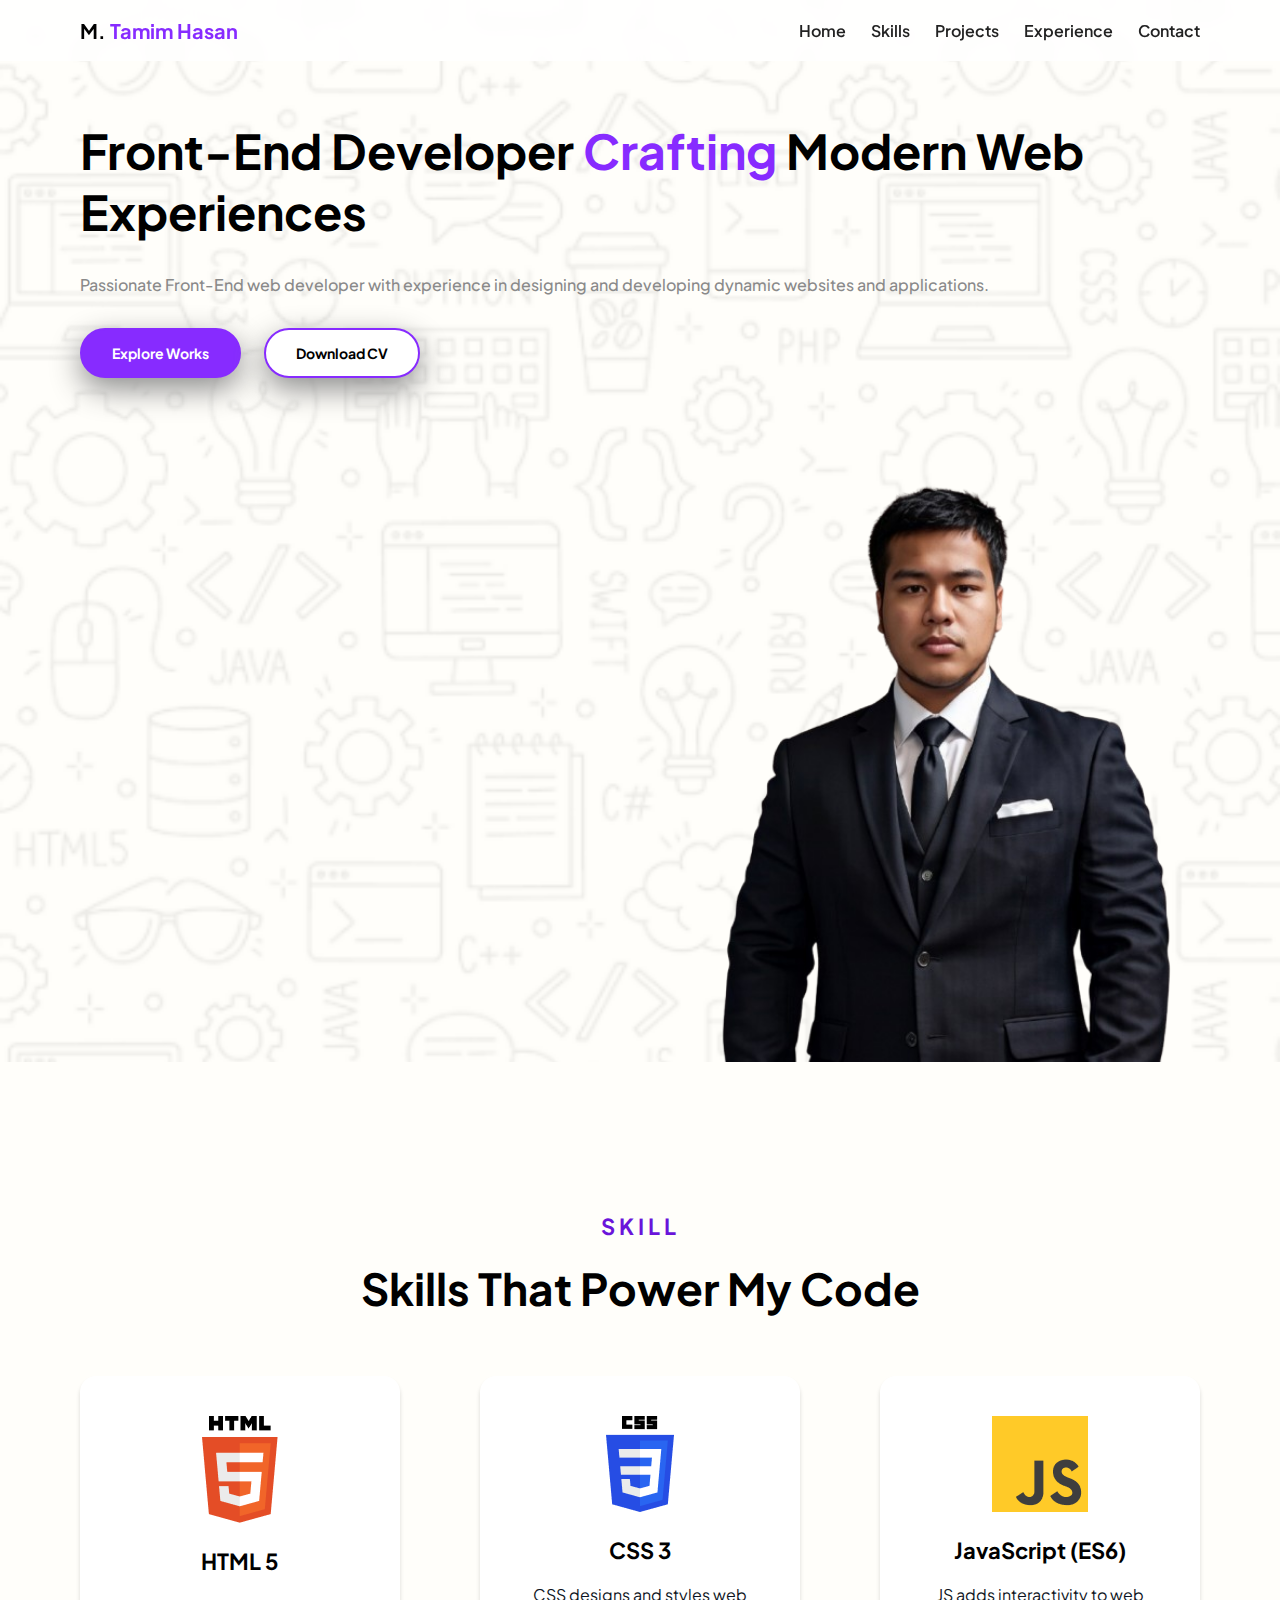
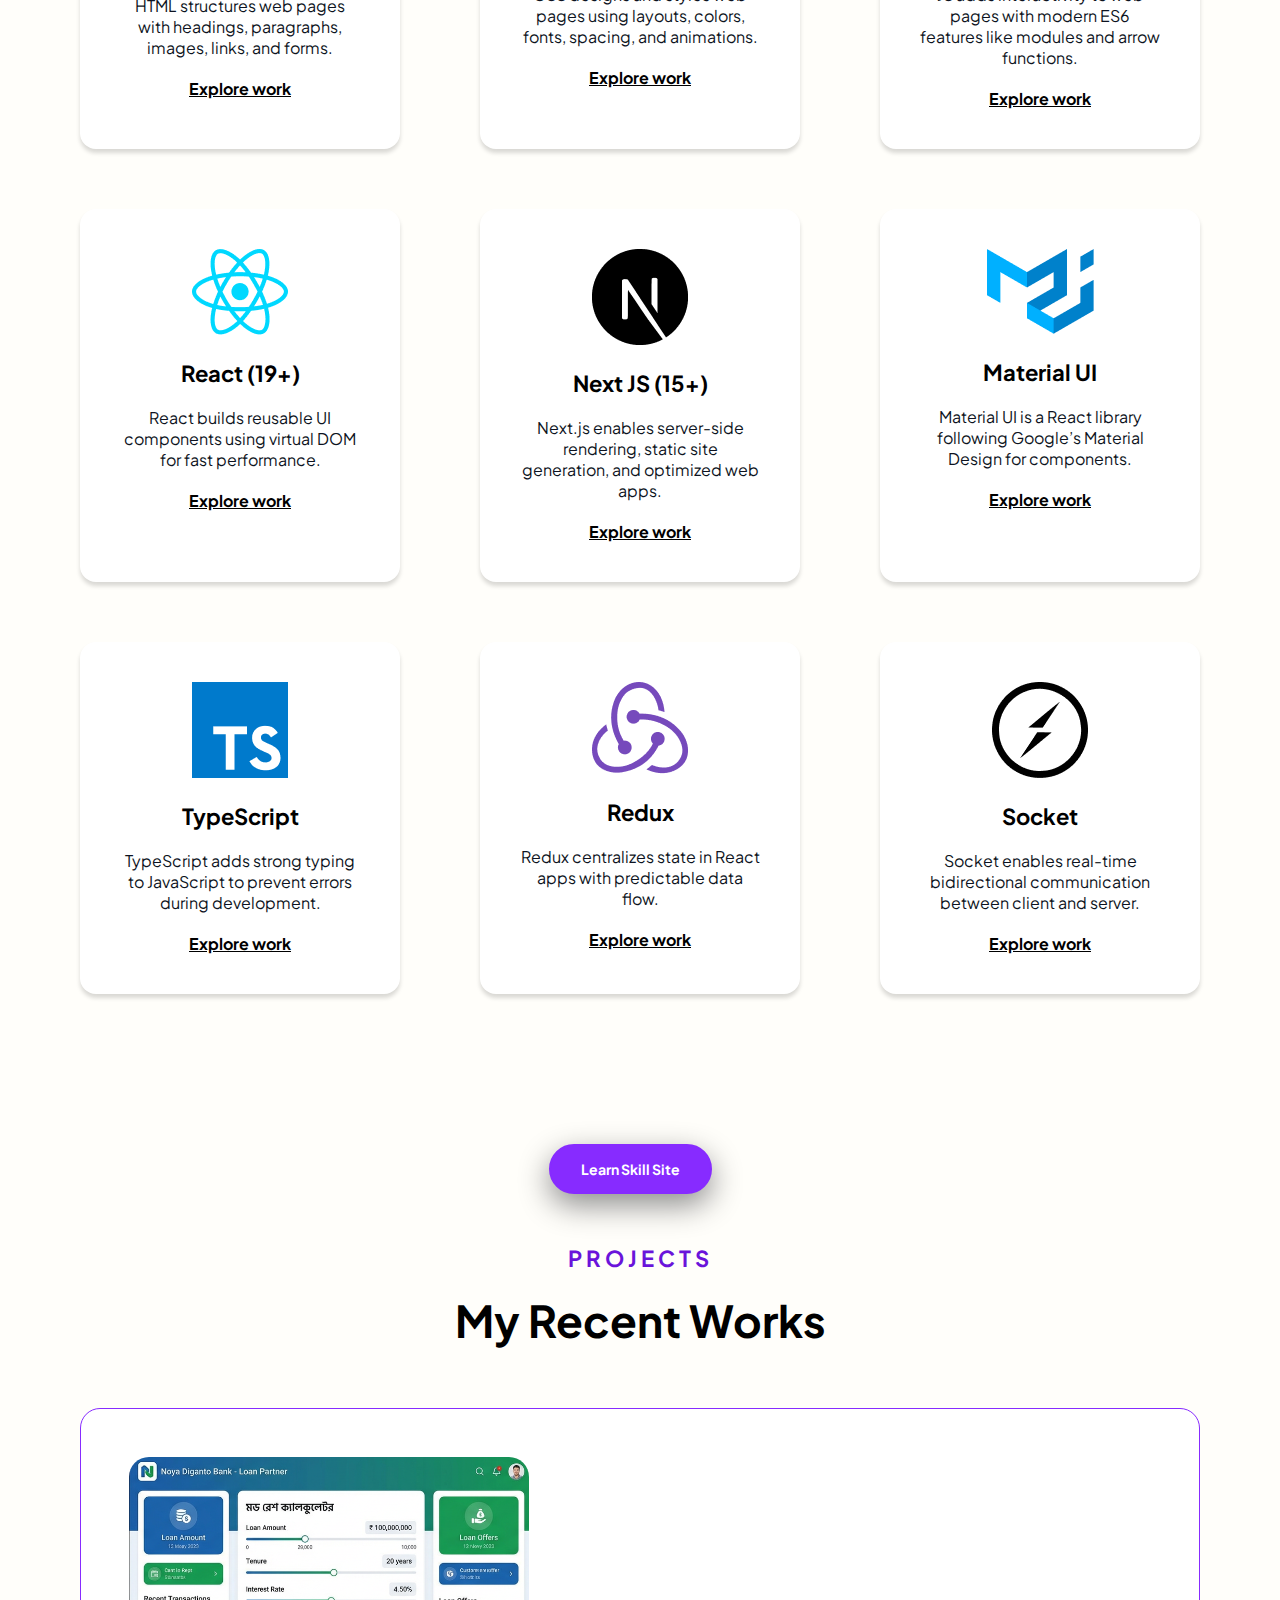
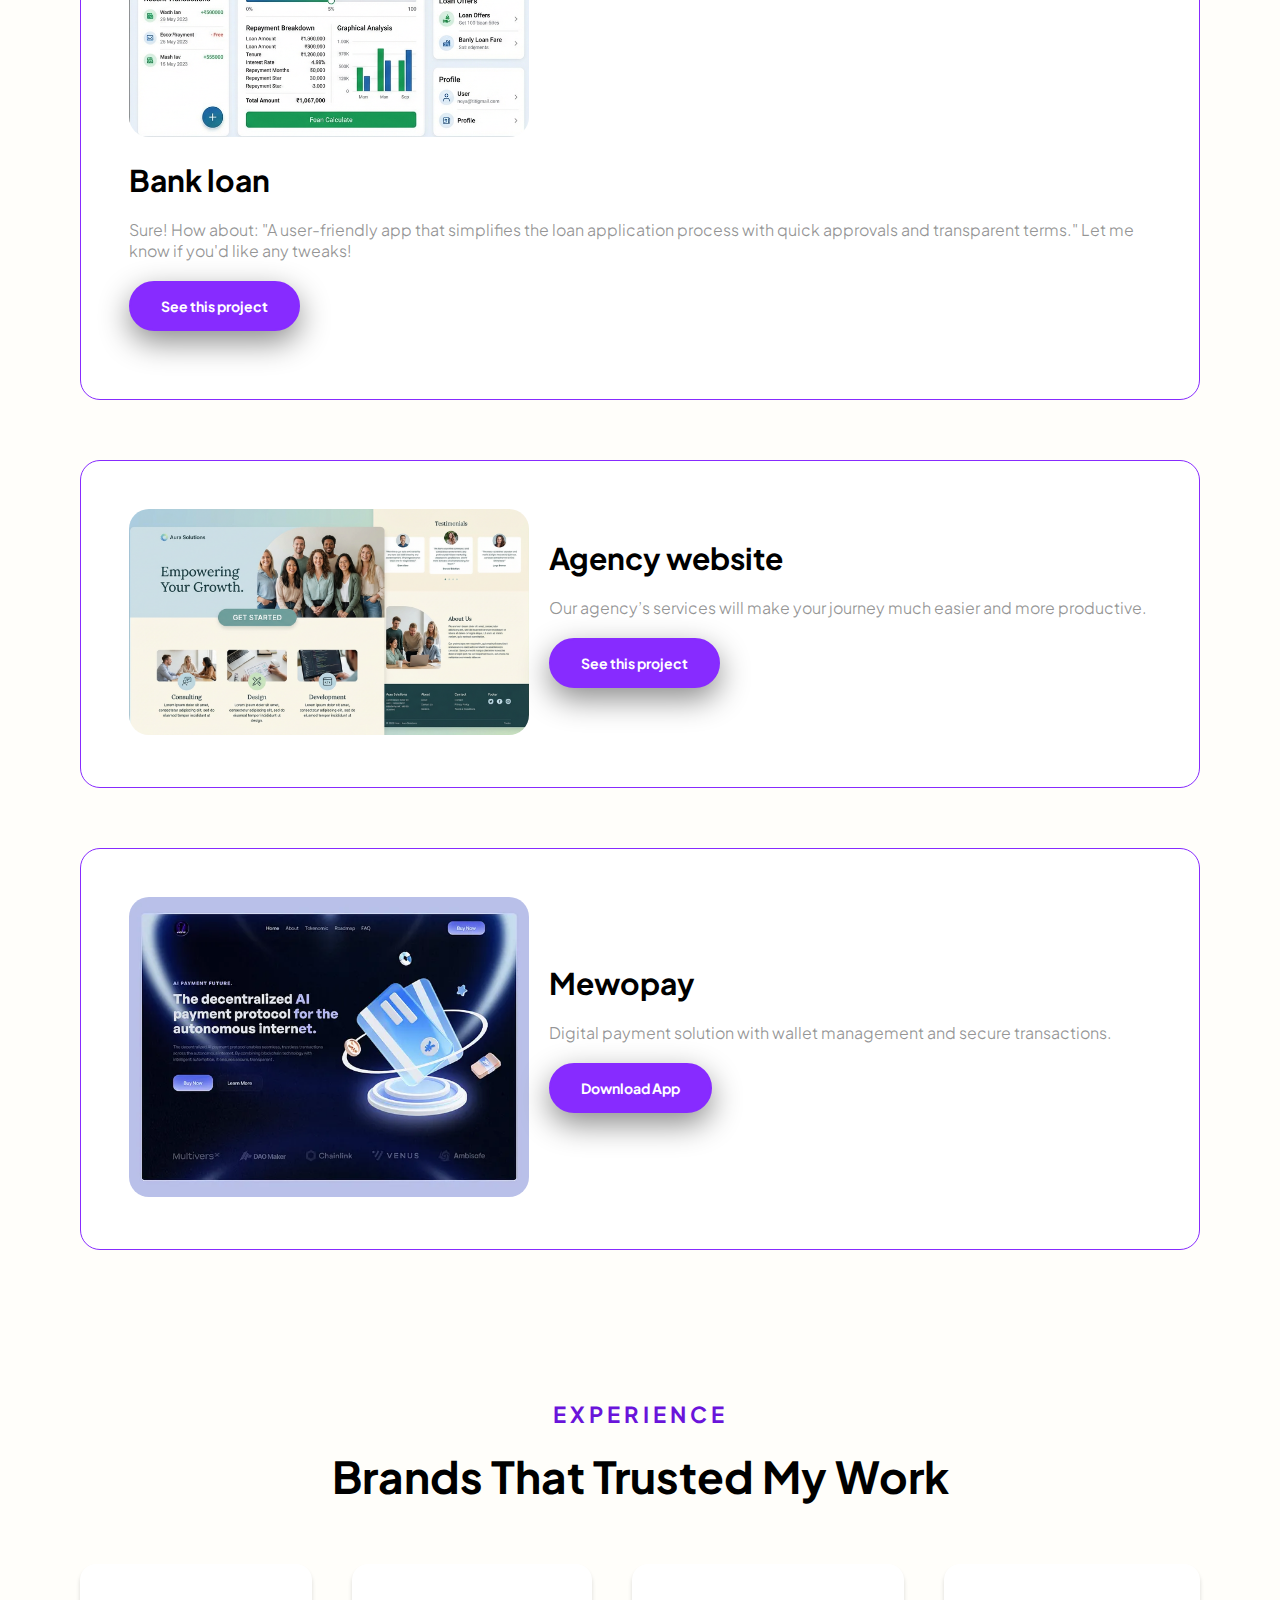
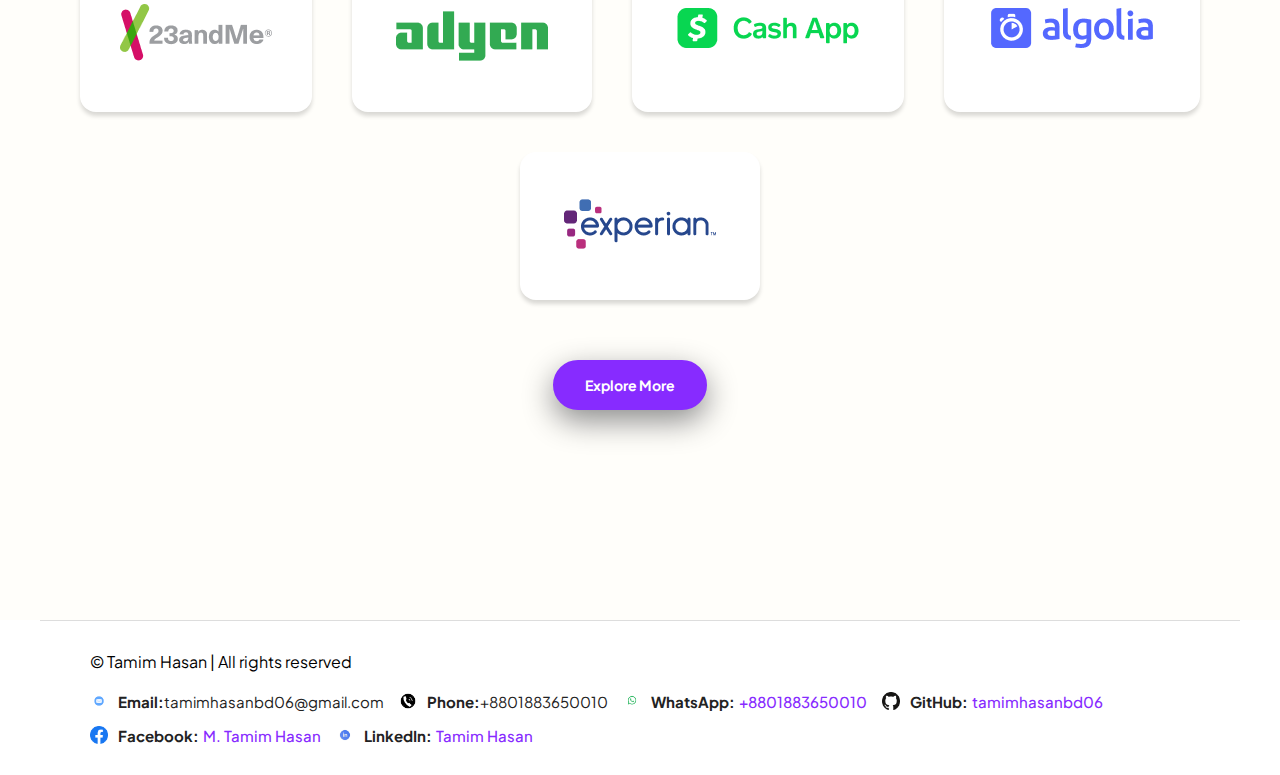
<file: index.html>
<!DOCTYPE html>
<html lang="en">

<head>
    <meta charset="UTF-8">
    <meta name="viewport" content="width=device-width, initial-scale=1.0">
    <title>My Portfolio</title>
    <link rel="icon" href="image/logo.jpg">

    <!-- Google Fonts -->
    <link rel="preconnect" href="https://fonts.googleapis.com">
    <link rel="preconnect" href="https://fonts.gstatic.com" crossorigin>
    <link href="https://fonts.googleapis.com/css2?family=Plus+Jakarta+Sans:ital,wght@0,200..800;1,200..800&display=swap"
        rel="stylesheet">

    <!-- CSS -->
    <link rel="stylesheet" href="style.css">

    <!-- JS -->
    <script src="script.js" defer></script>
</head>

<body>
    <!-- Navbar -->
    <nav id="navbar">
        <div class="nav-container">
            <div class="brand-name">M. <span>Tamim Hasan</span></div>
            <!-- <div id="menu-toggle">&#9776;</div> -->
            <ul class="nav-links">
                <li><a href="#hero">Home</a></li>
                <li><a href="#skill">Skills</a></li>
                <li><a href="#projects">Projects</a></li>
                <li><a href="#experience">Experience</a></li>
                <li><a href="#footer">Contact</a></li>
            </ul>
        </div>
    </nav>

    <!-- Hero Section -->
    <section id="hero">
        <div class="container hero-container">
            <div id="hero-content">
                <h1>Front-End Developer <span>Crafting</span> Modern Web Experiences</h1>
                <p>Passionate Front-End web developer with experience in designing and developing dynamic websites and
                    applications.</p>
                <div class="hero-btn">
                    <button class="btn">Explore Works</button>
                    <button class="btn btn-white">Download CV</button>
                </div>
            </div>
            <div id="hero-image">
                <img src="./image/me-2.png" alt="Tamim Hasan">
            </div>
        </div>
    </section>

    <!-- Skills Section -->
    <section id="skill">
        <div class="container">
            <div class="heading">
                <h4>Skill</h4>
                <h2>Skills That Power My Code</h2>
            </div>

            <div class="card-box">
                <div class="card">
                    <img src="image/html.png" alt="HTML 5">
                    <h3>HTML 5</h3>
                    <p>HTML structures web pages with headings, paragraphs, images, links, and forms.</p>
                    <a href="#">Explore work</a>
                </div>
                <div class="card">
                    <img src="image/css.png" alt="CSS 3">
                    <h3>CSS 3</h3>
                    <p>CSS designs and styles web pages using layouts, colors, fonts, spacing, and animations.</p>
                    <a href="#">Explore work</a>
                </div>
                <div class="card">
                    <img src="image/js.png" alt="JavaScript">
                    <h3>JavaScript (ES6)</h3>
                    <p>JS adds interactivity to web pages with modern ES6 features like modules and arrow functions.</p>
                    <a href="#">Explore work</a>
                </div>
            </div>

            <div class="card-box">
                <div class="card">
                    <img src="image/react.png" alt="React">
                    <h3>React (19+)</h3>
                    <p>React builds reusable UI components using virtual DOM for fast performance.</p>
                    <a href="#">Explore work</a>
                </div>
                <div class="card">
                    <img src="image/next.png" alt="Next JS">
                    <h3>Next JS (15+)</h3>
                    <p>Next.js enables server-side rendering, static site generation, and optimized web apps.</p>
                    <a href="#">Explore work</a>
                </div>
                <div class="card">
                    <img src="image/mui.png" alt="Material UI">
                    <h3>Material UI</h3>
                    <p>Material UI is a React library following Google’s Material Design for components.</p>
                    <a href="#">Explore work</a>
                </div>
            </div>

            <div class="card-box">
                <div class="card">
                    <img src="image/typescript.png" alt="TypeScript">
                    <h3>TypeScript</h3>
                    <p>TypeScript adds strong typing to JavaScript to prevent errors during development.</p>
                    <a href="#">Explore work</a>
                </div>
                <div class="card">
                    <img src="image/redux.png" alt="Redux">
                    <h3>Redux</h3>
                    <p>Redux centralizes state in React apps with predictable data flow.</p>
                    <a href="#">Explore work</a>
                </div>
                <div class="card">
                    <img src="image/socket.png" alt="Socket">
                    <h3>Socket</h3>
                    <p>Socket enables real-time bidirectional communication between client and server.</p>
                    <a href="#">Explore work</a>
                </div>
            </div>
        </div>


    </section>


    <div style="display: flex; justify-content: center;  margin-bottom: 50px;">
        <a href="./Skill.html"><button class="btn">Learn Skill Site</button></a>
    </div>



    <!-- Projects Section -->
    <section id="projects">
        <div class="container">
            <div class="heading">
                <h4>Projects</h4>
                <h2>My Recent Works</h2>
            </div>

            <div class="project-box">
                <div class="project-card">
                    <div class="project-img">
                        <img src="image/gemini-3-pro-image-preview_a__একটি_আধুনিক,_পেশাদা.png" alt="Doctoriano Project">
                    </div>
                    <div class="project-content">
                        <h3> Bank loan</h3>
                        <p>Sure! How about: "A user-friendly app that simplifies the loan application process with quick
                            approvals and transparent terms." Let me know if you'd like any tweaks!</p>
                      <a href="https://github.com/tamimhasanbd06/mortgage-calculator" target="_blank"><button class="btn">See this project</button></a>

                    </div>
                </div>
                <div class="project-card">
                    <div class="project-img">
                        <img src="image/gemini-3-pro-image-preview_a__Create_a_high-quali.png" alt="Ieltstar Project">
                    </div>
                    <div class="project-content">
                        <h3> Agency website</h3>
                        <p>Our agency’s services will make your journey much easier and more productive.</p>
                         <a href="https://github.com/tamimhasanbd06/agency-website" target="_blank"><button class="btn">See this project</button></a>

                    </div>
                </div>
                <div class="project-card">
                    <div class="project-img">
                        <img src="image/project-mewopay.png" alt="Mewopay Project">
                    </div>
                    <div class="project-content">
                        <h3>Mewopay</h3>
                        <p>Digital payment solution with wallet management and secure transactions.</p>
                        <button class="btn">Download App</button>
                    </div>
                </div>
            </div>
        </div>
    </section>

    <!-- Experience Section -->
    <section id="experience">
        <div class="container">
            <div class="heading">
                <h4>Experience</h4>
                <h2>Brands That Trusted My Work</h2>
            </div>

            <div class="company-card">
                <div class="brands"><img src="image/brands-1.png" alt="Brand 1"></div>
                <div class="brands"><img src="image/brands-2.png" alt="Brand 2"></div>
                <div class="brands"><img src="image/brands-3.png" alt="Brand 3"></div>
                <div class="brands"><img src="image/brands-4.png" alt="Brand 4"></div>
                <div class="brands"><img src="image/brands-5.png" alt="Brand 5"></div>
            </div>

            <div class="btn-container">
                <button class="btn">Explore More</button>
            </div>
        </div>
    </section>

    <!-- Footer -->
    <footer id="footer" class="footer-container">
        <div class="containerss">
            <p class="copyright">&copy; Tamim Hasan | All rights reserved</p>

            <div class="contact-details">
                <p><img src="image/Email.png" alt="Email"><strong>Email:</strong> tamimhasanbd06@gmail.com</p>
                <p><img src="image/Phone.png" alt="Phone"><strong>Phone:</strong> +8801883650010</p>
                <p><img src="image/What's up.png" alt="WhatsApp"><strong>WhatsApp:</strong> <a
                        href="https://wa.me/8801883650010" target="_blank">+8801883650010</a></p>
                <p><img src="image/icon-github.png" alt="GitHub"><strong>GitHub:</strong> <a
                        href="https://github.com/tamimhasanbd06" target="_blank">tamimhasanbd06</a></p>
                <p><img src="image/icon-fb.png" alt="Facebook"><strong>Facebook:</strong> <a
                        href="https://www.facebook.com/tamimhasanbd06" target="_blank">M. Tamim Hasan</a></p>
                <p><img src="image/Linkedin.png" alt="LinkedIn"><strong>LinkedIn:</strong> <a
                        href="https://www.linkedin.com/in/tamim-hasan-8739073a3/" target="_blank">Tamim Hasan</a></p>
            </div>
        </div>
    </footer>
</body>

</html>
</file>
<file: style.css>
/* ---------- Global ---------- */
* {
    margin: 0;
    padding: 0;
    box-sizing: border-box;
    font-family: "Plus Jakarta Sans", sans-serif;
}

body {
    background-color: #FFFEFA;
}

/* ---------- Buttons ---------- */
.btn {
    background-color: #872BFF;
    color: white;
    padding: 14px 30px;
    border: 2px solid #872BFF;
    border-radius: 30px;
    font-size: 14px;
    font-weight: bold;
    cursor: pointer;
    margin-right: 20px;
    box-shadow: 0 11px 31px 0 #8C8C8C;
    transition: all 0.5s;
    overflow: hidden;
    position: relative;
}

.btn-white {
    background-color: white;
    color: black;
}

.btn:hover {
    background-color: white;
    color: #872BFF;
}

/* Ripple Effect */
.btn span.ripple {
    position: absolute;
    border-radius: 50%;
    background: rgba(255,255,255,0.6);
    animation: ripple 0.6s linear;
    pointer-events: none;
}

@keyframes ripple {
    from { transform: scale(0); opacity: 1; }
    to { transform: scale(4); opacity: 0; }
}

/* ---------- Containers & Headings ---------- */
.container {
    width: 87.5%;
    margin: 0 auto;
}

.heading {
    text-align: center;
    margin-bottom: 60px;
}

.heading h4 {
    font-size: 22px;
    color: #6A14DA;
    font-weight: bold;
    letter-spacing: 4px;
    text-transform: uppercase;
    margin-bottom: 20px;
}

.heading h2 {
    font-size: 44px;
}

/* ---------- Navbar ---------- */
#navbar {
    position: fixed;
    top: 0;
    width: 100%;
    background: rgba(255, 255, 255, 0.8);
    backdrop-filter: blur(10px);
    z-index: 999;
    transition: background 0.3s ease, box-shadow 0.3s ease;
    padding: 18px 0;
}

.nav-scrolled {
    box-shadow: 0 5px 20px rgba(0, 0, 0, 0.1);
}

.nav-container {
    width: 87.5%;
    margin: auto;
    display: flex;
    justify-content: space-between;
    align-items: center;
}

.nav-links {
    list-style: none;
    display: flex;
    gap: 25px;
}

.nav-links a {
    text-decoration: none;
    font-weight: 600;
    color: #222;
    transition: color 0.3s;
}

.nav-links a:hover {
    color: #872BFF;
}

.brand-name {
    font-weight: bold;
    font-size: 20px;
}

.brand-name span {
    color: #872BFF;
}

/* ---------- Hover Effects ---------- */
.card, .project-card, .brands, .imgs, .contact-details a {
    transition: transform 0.3s ease, box-shadow 0.3s ease, color 0.3s ease;
}

.card:hover, .project-card:hover, .brands:hover, .imgs:hover, .contact-details a:hover {
    transform: scale(1.05);
    box-shadow: 0 10px 20px rgba(0,0,0,0.15);
}

/* ---------- Cards ---------- */
.card-box {
    display: flex;
    justify-content: space-between;
    gap: 30px;
    margin-bottom: 60px;
    flex-wrap: wrap;
}

.card {
    background: white;
    padding: 40px;
    text-align: center;
    width: 320px;
    border-radius: 16px;
    box-shadow: 0 4px 4px rgba(0,0,0,0.15);
}

.card * {
    margin-bottom: 20px;
}

.card h3 { font-size: 22px; font-weight: bolder; }
.card p { font-size: 16px; color: #0D1321; }
.card a { color: black; font-weight: bold; }

/* ---------- Project Cards ---------- */
.project-card {
    display: flex;
    gap: 20px;
    align-items: center;
    padding: 48px;
    border: 1px solid #872BFF;
    border-radius: 20px;
    background: white;
    margin-bottom: 60px;
    flex-wrap: wrap;
}

.project-img img {
    width: 400px;
    border-radius: 20px;
}

.project-content h3 { font-size: 30px; }
.project-content p { color: #0E0E0E70; }
.project-content * { margin-bottom: 20px; }

/* ---------- Brands ---------- */
.brands {
    padding: 40px;
    background: white;
    border-radius: 16px;
    box-shadow: 0 4px 4px rgba(0,0,0,0.15);
}

/* ---------- Hero Section ---------- */
#hero {
    margin-bottom: 150px;
    padding-top: 120px;
    background: url("image/Hero-bg.png") no-repeat;
    background-size: cover;
    display: flex;
    flex-direction: column;
}

#hero-container {
    width: 87.5%;
    margin: 0 auto;
    display: flex;
    justify-content: space-between;
    align-items: flex-end;
    gap: 40px;
    padding-right: 20px;
    flex-wrap: wrap;
}

#hero-content {
    flex: 1;
    padding-bottom: 100px;
}

#hero-content h1 {
    font-size: 48px;
    margin-bottom: 30px;
}

#hero-content h1 span { color: #872BFF; }

#hero-content p {
    font-size: 16px;
    color: #8A8A8A;
    font-weight: 500;
    line-height: 26px;
    margin-bottom: 30px;
}

#hero-image {
    flex: 1;
    display: flex;
    justify-content: flex-end;
}

#hero-image img {
    width: 500px;
    max-width: 100%;
}

/* ---------- Sections ---------- */
#skill, #projects, #experience {
    margin-bottom: 150px;
}

.company-card {
    display: flex;
    justify-content: center;
    gap: 40px;
    flex-wrap: wrap;
}

.btn-container {
    text-align: center;
    padding: 60px 0;
}

/* ---------- Footer ---------- */
.footer-container {
    background: #ffffff;
}

.containerss {
    max-width: 1200px;
    margin: 0 auto;
    padding: 30px 50px;
    border-top: 1px solid #ddd;
    display: flex;
    flex-wrap: wrap;
    gap: 20px;
}

.contact-details {
    display: flex;
    flex-wrap: wrap;
    gap: 15px;
}

.contact-details p {
    display: flex;
    align-items: center;
    font-size: 15px;
    color: #222;
    transition: transform 0.3s ease, color 0.3s ease;
}

.contact-details img {
    width: 18px;
    height: 18px;
    object-fit: contain;
    margin-right: 10px;
    transition: transform 0.3s ease;
}

.contact-details a {
    color: #872BFF;
    text-decoration: none;
    margin-left: 4px;
    font-weight: 500;
}

.contact-details p:hover {
    transform: translateX(5px);
}

.contact-details p:hover img {
    transform: scale(1.3);
}

.contact-details a:hover {
    text-decoration: underline;
}

/* ---------- Responsive ---------- */
@media screen and (max-width: 1200px) {
    #hero-content h1 { font-size: 32px; }
    .hero-btn { display: flex; flex-direction: column; gap: 20px; }
    #hero-content p { font-size: 14px; }
}

@media screen and (max-width: 1024px) {
    #hero-container { flex-direction: column; align-items: center; text-align: center; }
    .hero-btn { flex-direction: row; justify-content: center; }
    #hero-content { padding-bottom: 0; }
    #hero-image img { max-width: 320px; }
    .card-box { flex-direction: column; }
    .card { width: 100%; }
    .project-img img { width: 250px; }
    .project-content * { margin-bottom: 10px; }
}

@media screen and (max-width: 768px) {
    .heading h2 { font-size: 32px; }
    .project-card { flex-direction: column; }
    .project-img img { width: 100%; }
    .contact-details p { font-size: 14px; }
}

@media screen and (max-width: 568px) {
    .container { width: 98%; }
    #hero-container { padding: 0; }
    .btn { margin-right: 0; }
    .hero-btn { flex-direction: column; gap: 20px; }
    .heading h2 { font-size: 20px; }
    .project-card { padding: 10px; }
    .project-content { text-align: center; }
    .company-card { flex-direction: column; }
    .company-card img { width: 100%; max-width: 150px; }
}
</file>
